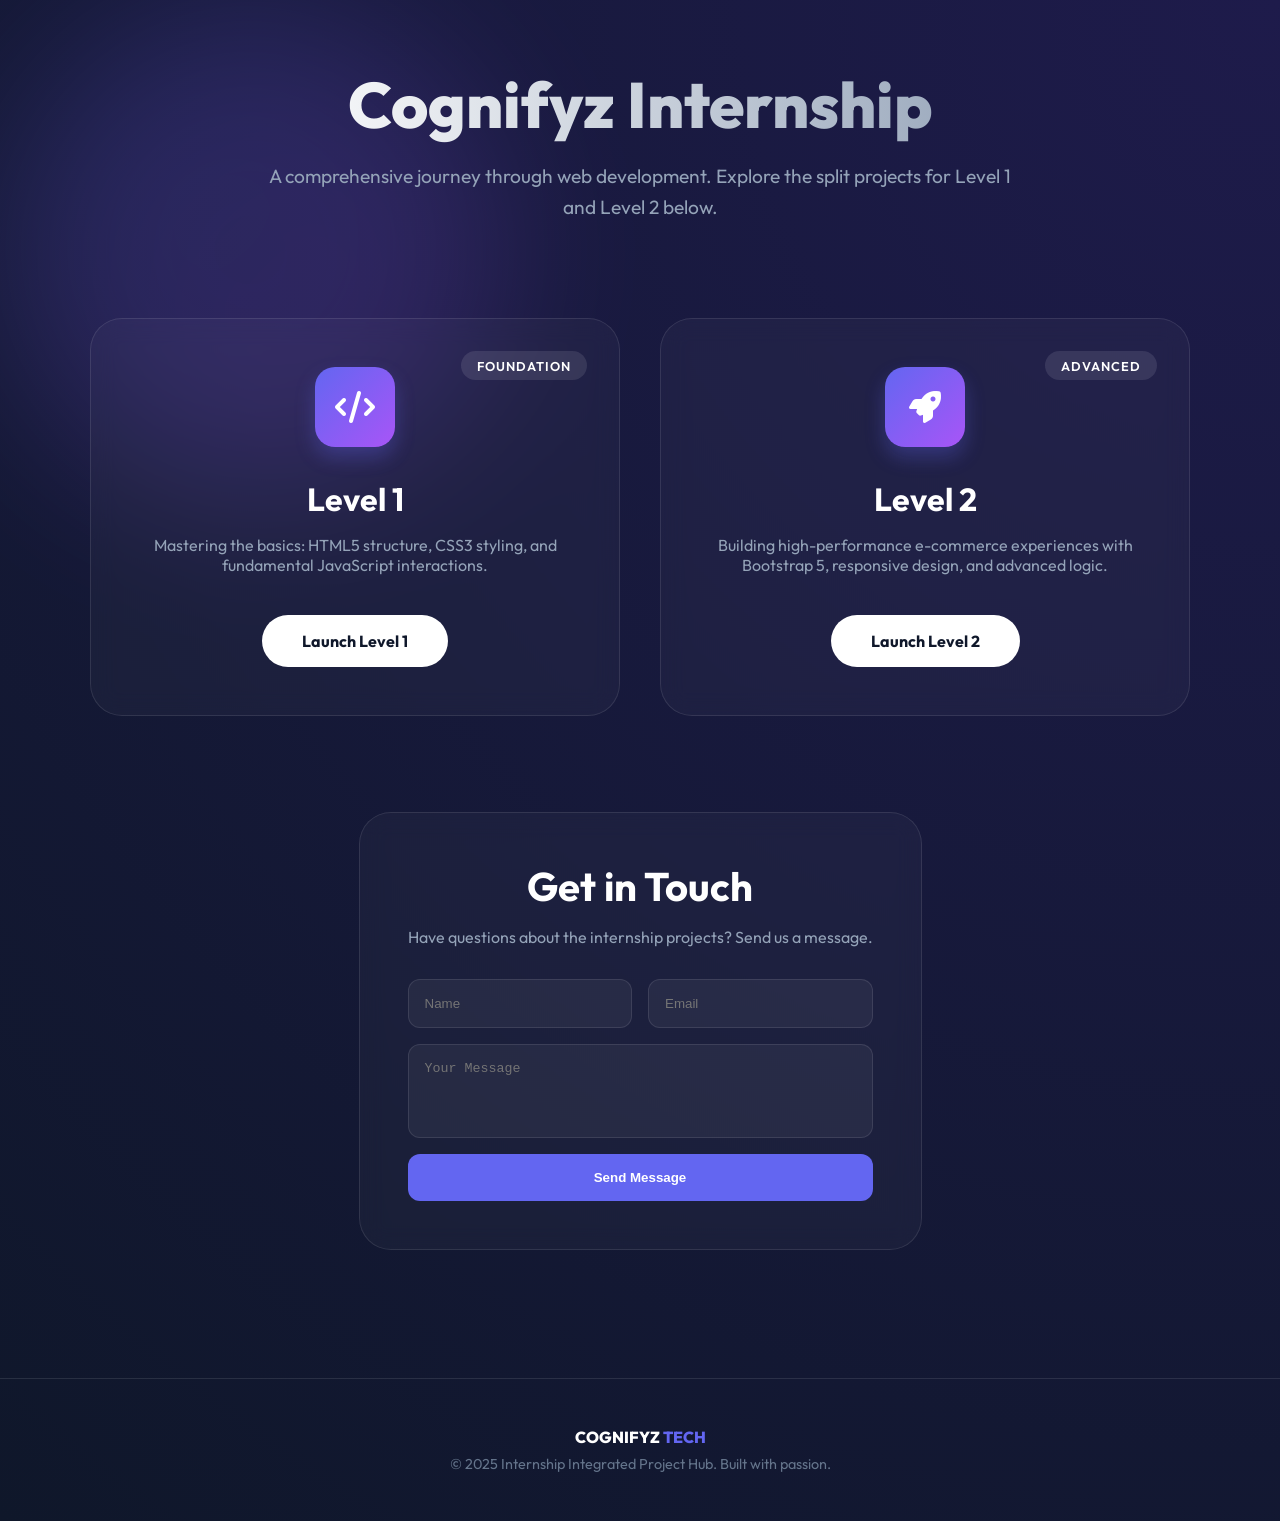
<file: index.html>
<!DOCTYPE html>
<html lang="en">
<head>
    <meta charset="UTF-8">
    <meta name="viewport" content="width=device-width, initial-scale=1.0">
    <title>Cognifyz Internship | Project Hub</title>
    
    <!-- Google Fonts -->
    <link href="https://fonts.googleapis.com/css2?family=Outfit:wght@300;400;600;800&display=swap" rel="stylesheet">
    <!-- Font Awesome -->
    <link rel="stylesheet" href="https://cdnjs.cloudflare.com/ajax/libs/font-awesome/6.4.2/css/all.min.css">
    
    <style>
        :root {
            --primary: #6366f1;
            --secondary: #a855f7;
            --dark: #0f172a;
            --light: #f8fafc;
            --glass: rgba(255, 255, 255, 0.03);
            --glass-border: rgba(255, 255, 255, 0.1);
        }

        * {
            margin: 0;
            padding: 0;
            box-sizing: border-box;
        }

        body {
            font-family: 'Outfit', sans-serif;
            background: radial-gradient(circle at top right, #1e1b4b, #0f172a);
            color: white;
            min-height: 100vh;
            display: flex;
            flex-direction: column;
            overflow-x: hidden;
        }

        /* BACKGROUND DECORATION */
        .blob {
            position: absolute;
            width: 500px;
            height: 500px;
            background: linear-gradient(135deg, var(--primary), var(--secondary));
            filter: blur(80px);
            border-radius: 50%;
            z-index: -1;
            opacity: 0.2;
            animation: move 20s infinite alternate;
        }

        @keyframes move {
            from { transform: translate(-10%, -10%); }
            to { transform: translate(20%, 20%); }
        }

        /* HEADER */
        header {
            padding: 4rem 1rem;
            text-align: center;
            max-width: 800px;
            margin: 0 auto;
        }

        header h1 {
            font-size: 4rem;
            font-weight: 800;
            background: linear-gradient(to right, #fff, #94a3b8);
            -webkit-background-clip: text;
            -webkit-text-fill-color: transparent;
            margin-bottom: 1rem;
        }

        header p {
            font-size: 1.2rem;
            color: #94a3b8;
            line-height: 1.6;
        }

        /* MAIN CONTENT */
        main {
            flex-grow: 1;
            display: flex;
            align-items: center;
            justify-content: center;
            padding: 2rem;
        }

        .cards-container {
            display: grid;
            grid-template-columns: repeat(auto-fit, minmax(320px, 1fr));
            gap: 2.5rem;
            max-width: 1100px;
            width: 100%;
        }

        .card {
            background: var(--glass);
            border: 1px solid var(--glass-border);
            backdrop-filter: blur(12px);
            padding: 3rem 2rem;
            border-radius: 32px;
            text-align: center;
            transition: all 0.5s cubic-bezier(0.23, 1, 0.32, 1);
            position: relative;
            overflow: hidden;
            text-decoration: none;
            color: white;
        }

        .card:hover {
            transform: translateY(-15px) scale(1.02);
            background: rgba(255, 255, 255, 0.07);
            border-color: rgba(255, 255, 255, 0.2);
            box-shadow: 0 30px 60px rgba(0,0,0,0.4);
        }

        .card::before {
            content: '';
            position: absolute;
            top: 0;
            left: -100%;
            width: 100%;
            height: 100%;
            background: linear-gradient(90deg, transparent, rgba(255,255,255,0.05), transparent);
            transition: 0.5s;
        }

        .card:hover::before {
            left: 100%;
        }

        .card-icon {
            width: 80px;
            height: 80px;
            background: linear-gradient(135deg, var(--primary), var(--secondary));
            border-radius: 20px;
            display: flex;
            align-items: center;
            justify-content: center;
            margin: 0 auto 2rem;
            font-size: 2rem;
            box-shadow: 0 10px 20px rgba(99, 102, 241, 0.3);
        }

        .card h2 {
            font-size: 2rem;
            font-weight: 700;
            margin-bottom: 1rem;
        }

        .card p {
            color: #94a3b8;
            margin-bottom: 2rem;
            font-size: 1rem;
            min-height: 3rem;
        }

        .btn-enter {
            display: inline-block;
            padding: 1rem 2.5rem;
            background: white;
            color: var(--dark);
            border-radius: 100px;
            font-weight: 700;
            text-decoration: none;
            transition: all 0.3s;
        }

        .card:hover .btn-enter {
            background: var(--primary);
            color: white;
            box-shadow: 0 10px 20px rgba(99, 102, 241, 0.4);
        }

        .level-badge {
            position: absolute;
            top: 2rem;
            right: 2rem;
            background: rgba(255,255,255,0.1);
            padding: 0.4rem 1rem;
            border-radius: 100px;
            font-size: 0.8rem;
            font-weight: 600;
            text-transform: uppercase;
            letter-spacing: 1px;
        }

        /* FOOTER */
        footer {
            padding: 3rem;
            text-align: center;
            border-top: 1px solid var(--glass-border);
            margin-top: 4rem;
        }

        footer p {
            color: #64748b;
            font-size: 0.9rem;
        }

        .logo-small {
            font-weight: 800;
            color: white;
            margin-bottom: 0.5rem;
            display: block;
        }

        /* RESPONSIVE */
        @media (max-width: 768px) {
            header h1 { font-size: 2.5rem; }
            .cards-container { grid-template-columns: 1fr; }
        }
    </style>
</head>
<body>
    <div class="blob"></div>

    <header>
        <h1>Cognifyz Internship</h1>
        <p>A comprehensive journey through web development. Explore the split projects for Level 1 and Level 2 below.</p>
    </header>

    <main>
        <div class="cards-container">
            <!-- LEVEL 1 CARD -->
            <a href="level1/index.html" class="card">
                <span class="level-badge">Foundation</span>
                <div class="card-icon">
                    <i class="fas fa-code"></i>
                </div>
                <h2>Level 1</h2>
                <p>Mastering the basics: HTML5 structure, CSS3 styling, and fundamental JavaScript interactions.</p>
                <div class="btn-enter">Launch Level 1</div>
            </a>

            <!-- LEVEL 2 CARD -->
            <a href="level2/index.html" class="card">
                <span class="level-badge">Advanced</span>
                <div class="card-icon">
                    <i class="fas fa-rocket"></i>
                </div>
                <h2>Level 2</h2>
                <p>Building high-performance e-commerce experiences with Bootstrap 5, responsive design, and advanced logic.</p>
                <div class="btn-enter">Launch Level 2</div>
            </a>
        </div>
    </main>

    <!-- CONTACT SECTION -->
    <section id="contact" style="max-width: 800px; margin: 4rem auto; padding: 3rem; background: var(--glass); border: 1px solid var(--glass-border); backdrop-filter: blur(12px); border-radius: 32px; text-align: center;">
        <h2 style="font-size: 2.5rem; margin-bottom: 1rem;">Get in Touch</h2>
        <p style="color: #94a3b8; margin-bottom: 2rem;">Have questions about the internship projects? Send us a message.</p>
        <form onsubmit="event.preventDefault(); alert('Message sent from Hub!'); this.reset();" style="display: grid; gap: 1rem; text-align: left;">
            <div style="display: grid; grid-template-columns: 1fr 1fr; gap: 1rem;">
                <input type="text" placeholder="Name" style="width: 100%; padding: 1rem; background: rgba(255,255,255,0.05); border: 1px solid var(--glass-border); border-radius: 12px; color: white; outline: none;" required>
                <input type="email" placeholder="Email" style="width: 100%; padding: 1rem; background: rgba(255,255,255,0.05); border: 1px solid var(--glass-border); border-radius: 12px; color: white; outline: none;" required>
            </div>
            <textarea placeholder="Your Message" rows="4" style="width: 100%; padding: 1rem; background: rgba(255,255,255,0.05); border: 1px solid var(--glass-border); border-radius: 12px; color: white; outline: none; resize: none;" required></textarea>
            <button type="submit" style="padding: 1rem; background: var(--primary); color: white; border: none; border-radius: 12px; font-weight: 700; cursor: pointer; transition: 0.3s;">Send Message</button>
        </form>
    </section>

    <footer>
        <span class="logo-small">COGNIFYZ <span style="color: #6366f1;">TECH</span></span>
        <p>&copy; 2025 Internship Integrated Project Hub. Built with passion.</p>
    </footer>

    <script>
        // Subtle mouse move effect for cards
        document.querySelectorAll('.card').forEach(card => {
            card.addEventListener('mousemove', e => {
                const rect = card.getBoundingClientRect();
                const x = e.clientX - rect.left;
                const y = e.clientY - rect.top;
                card.style.setProperty('--mouse-x', `${x}px`);
                card.style.setProperty('--mouse-y', `${y}px`);
            });
        });
    </script>
</body>
</html>
</file>
